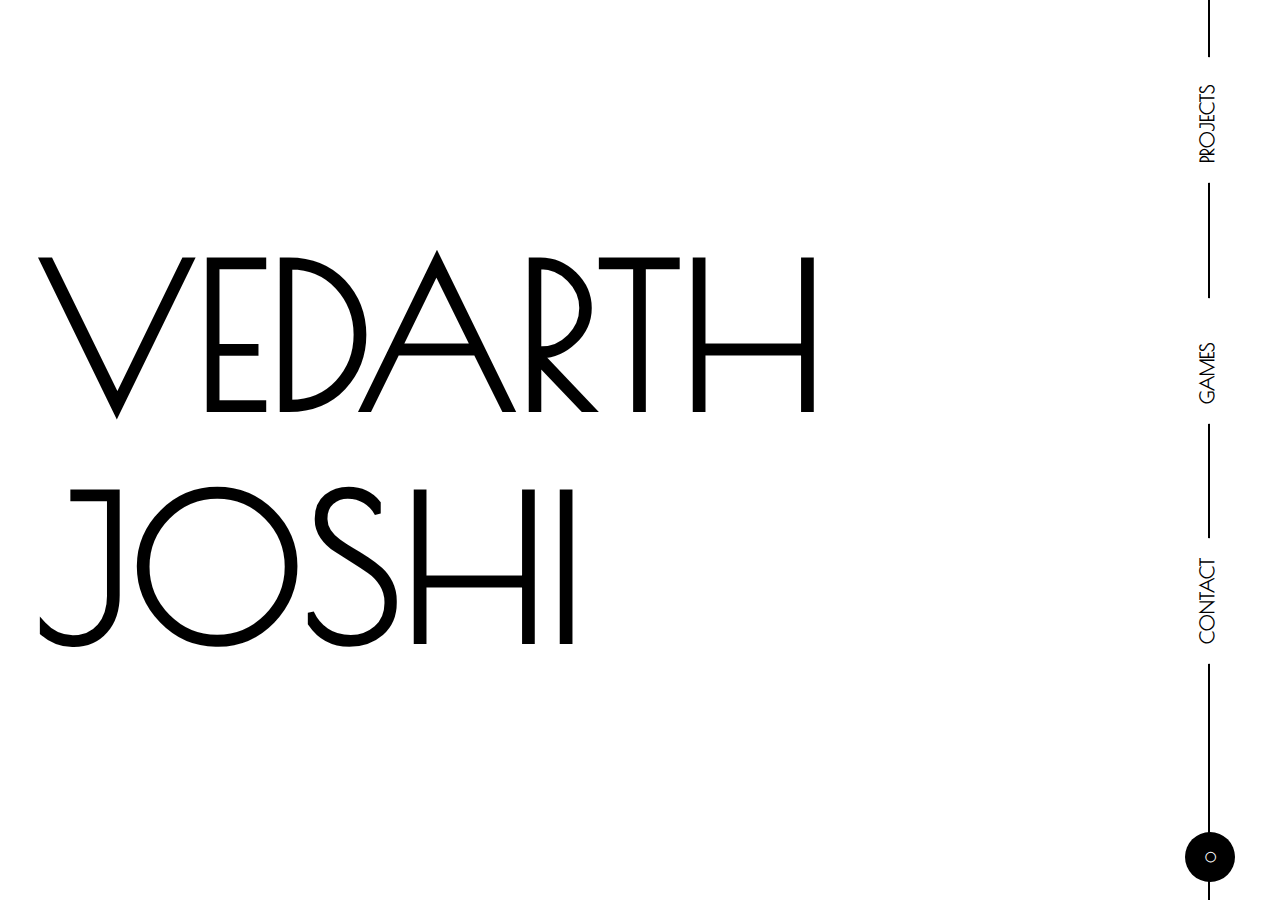
<file: index.html>
<!DOCTYPE html>
<html lang="en">

<head>
    <meta charset="UTF-8">
    <meta name="viewport" content="width=device-width, initial-scale=1.0">
    <title>INNNDEX</title>
    <script src="https://code.jquery.com/jquery-3.7.1.min.js"
        integrity="sha256-/JqT3SQfawRcv/BIHPThkBvs0OEvtFFmqPF/lYI/Cxo=" crossorigin="anonymous"></script>

    <link rel="stylesheet" href="style.css">
</head>

<body>
    <div class="home page-size">
        <div class="line"></div>
        <header>
            <h1 class="name-heading">
                VEDARTH
            </h1>
            <h1 class="name-heading">
                J<span>O</span>SHI
            </h1>
        </header class="fixed">
        <div class="mid">
            <a href="projects.html">
                <h3>PROJECTS</h3>
            </a>
            <a href="">
                <h3>GAMES</h3>
            </a>
            <a href="contact.html">
                <h3>CONTACT</h3>
            </a>
            <span></span>
        </div>
        <button class="theme">O</button>
    </div>

    <script src="index.js"></script>
</body>

</html>
</file>
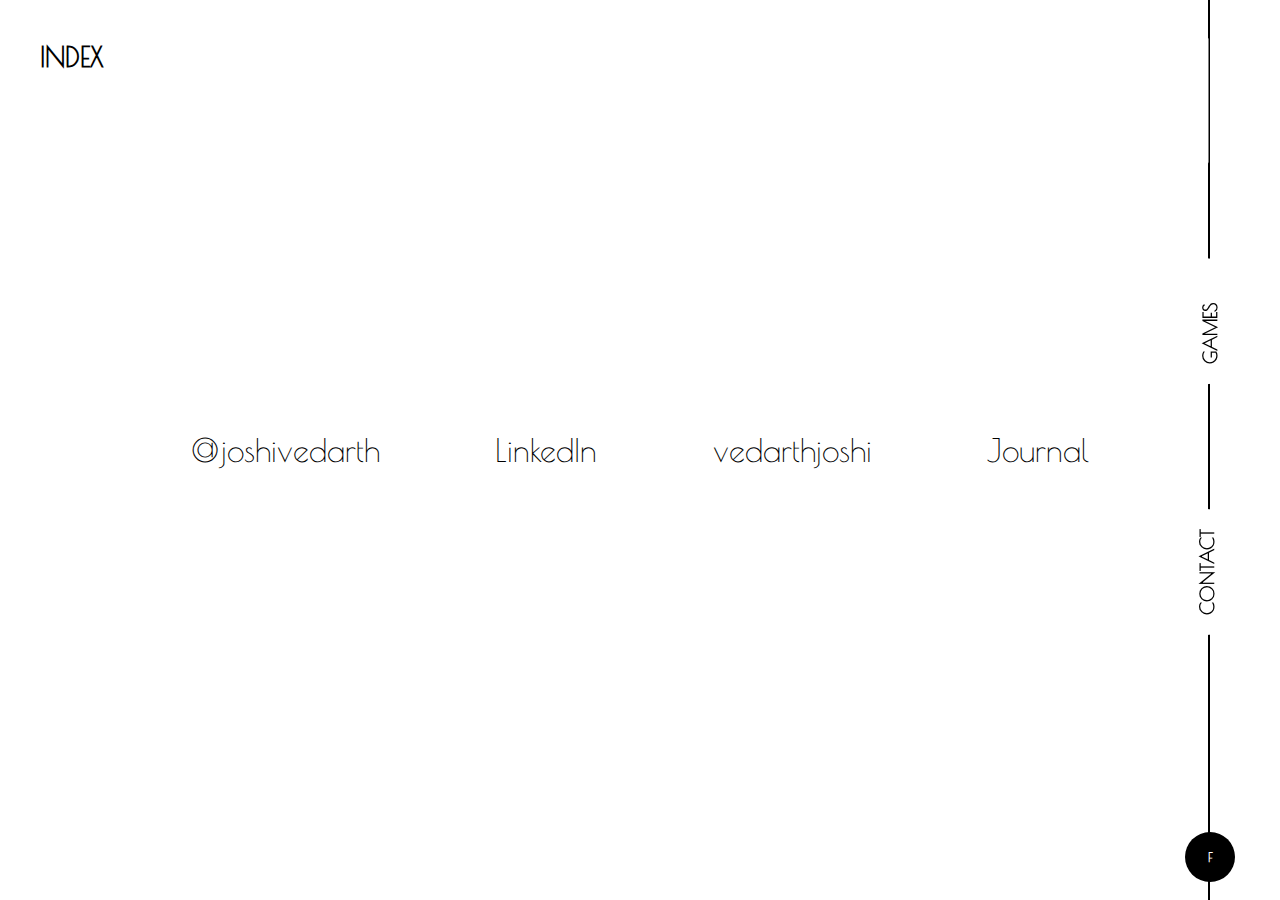
<file: contact.html>
<!DOCTYPE html>
<html lang="en">

<head>
    <meta charset="UTF-8">
    <meta name="viewport" content="width=device-width, initial-scale=1.0">
    <title>CONTAAACT</title>
    <link rel="stylesheet" href="style.css">
    <script src="jquery-3.7.1.min.js"></script>
    <link href='https://cdn.boxicons.com/fonts/basic/boxicons.min.css' rel='stylesheet'>
    <link href='https://cdn.boxicons.com/fonts/brands/boxicons-brands.min.css' rel='stylesheet'>
</head>

<body>
    <div class="home page-size">
        <div class="line"></div>
        <a href="index.html" class="vedarth">
            <h3>INDEX</h3>
        </a>

        <div class="social">
            <a class="social-one" href="https://www.instagram.com/joshivedarth/" target="_blank">
                <i class='bxl  bx-instagram'></i>
                <p>@joshivedarth</p>
            </a>
            <a class="social-one" href="https://www.linkedin.com/in/vedarth-joshi-72905924b/" target="_blank">
                <i class='bxl  bx-linkedin-square'></i>
                <p>LinkedIn</p>
            </a>
            <a class="social-one" href="https://github.com/vedarthjoshi" target="_blank">
                <i class='bxl  bx-github'></i>
                <p>vedarthjoshi</p>
            </a>
            <a class="social-one" href="https://vedarthjoshi.github.io/journal/" target="_blank">
                <i class='bx  bx-book-alt'  ></i> 
                <p>Journal</p>
            </a>
        </div>

        <div class="fixed">
            <div class="mid">
                <a href="projects.html">
                    <h3>PROJECTS</h3>
                </a>
                <!-- <a href="">
                    <h3>WEBSITES</h3>
                </a> -->
                <a href="">
                    <h3>GAMES</h3>
                </a>
                <a href="">
                    <h3>CONTACT</h3>
                </a>
                <span></span>
            </div>
            <button class="theme">O</button>
        </div>

    </div>
    <script src="index.js"></script>
</body>

</html>
</file>
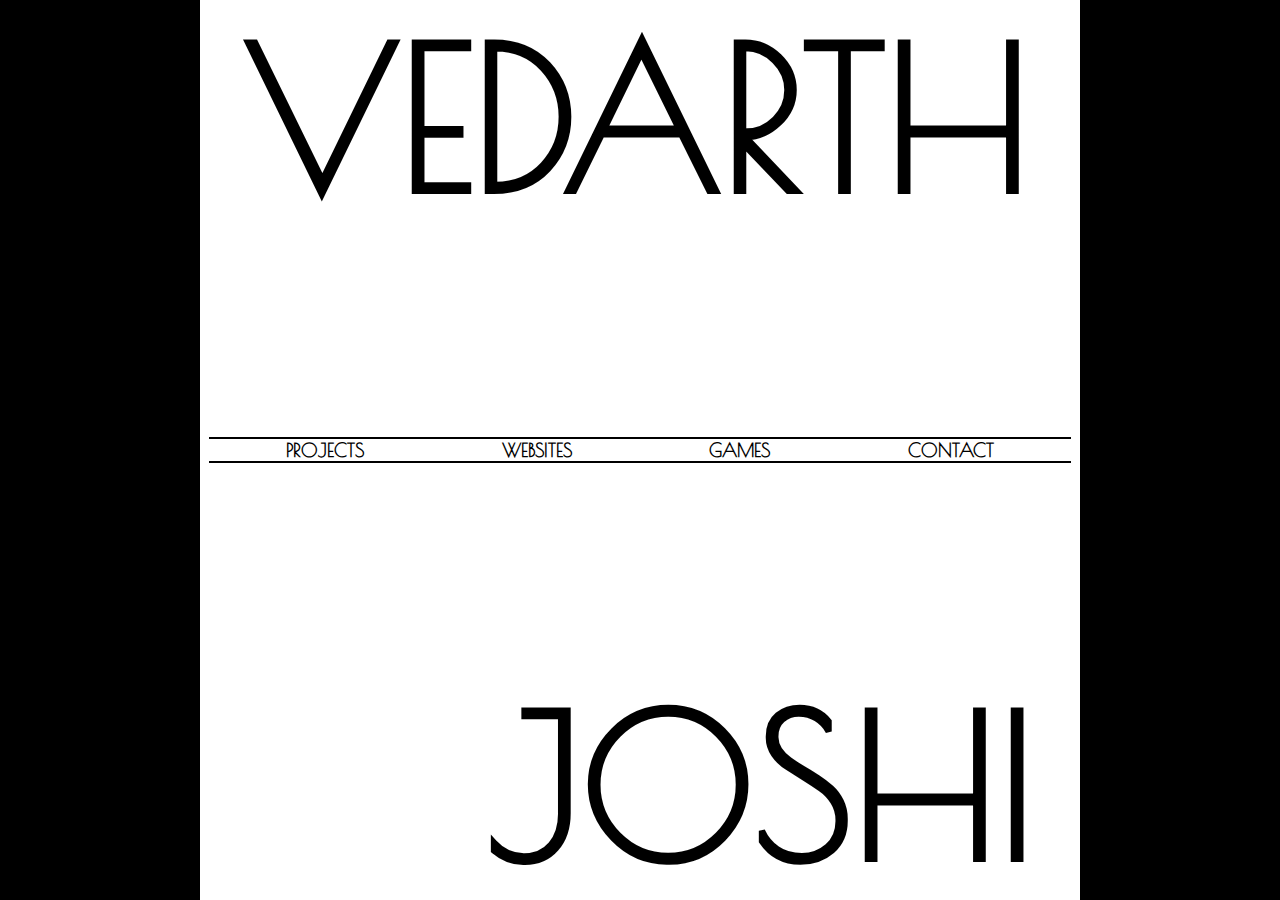
<file: index lol.html>
<!DOCTYPE html>
<html lang="en">

<head>
    <meta charset="UTF-8">
    <meta name="viewport" content="width=device-width, initial-scale=1.0">
    <title>INNNDEX</title>
</head>

<style>
    @font-face {
        font-family: 'Poiret One';
        /* Choose a name for your font family */
        src: local('Poiret One'),
            /* Optional: checks if font is locally installed */
            url('./assets/PoiretOne-Regular.ttf') format('truetype'),
            /* Path to your font file */
            url('../fonts/myfont.woff') format('woff');
        /* Include multiple formats for compatibility */
        font-display: swap;
        /* Optional: controls font loading behavior */
    }

    * {
        margin: 0;
        padding: 0;
        font-family: 'Poiret One', cursive;

    }

    .home {
        display: flex;
        flex-direction: column;
        justify-content: space-between;
        height: 100vh;
        height: 100dvh;
        border: 200px solid black;
        border-top: none;
        border-bottom: none;
        /* background-color: black; */
        /* color: white; */
    }

    header .name-heading {
        text-align: left;
        margin-left: 5%;
    }

    footer .name-heading {
        text-align: right;
        margin-right: 5%;
    }

    .mid {
        display: flex;
        justify-content: space-around;
        margin: 0% 1%;
        border: 2px dashed black;
        padding: 0 1%;
        border-style: double;
        border-right: none;
        border-left: none;
    }

    .name-heading {
        font-size: 15.5vw;
    }


    a {
        text-decoration: none;
        color: inherit;
        padding: 0em 0.5em;
        transition: 0.5s all;
    }

    a:hover {
        color: white;
        background: black;
    }

    @media screen and (max-width: 600px) {
        .home {
            height: 100dvh;
            flex-direction: row;
            /* height: 100vh; */
        }

        .name-heading {
            font-size: 18vw;
            /* 
        bigger relative size for small screens */
            text-align: center;
            /* center instead of left/right */

            writing-mode: vertical-rl;
            /* writes top-to-bottom */
            text-orientation: upright;
            /* keeps letters upright instead of rotated */
            font-size: 12vw;
            /* scale nicely on phone */
            line-height: 1.2em;
        }
    }
</style>

<body class="home">
    <header>
        <h1 class="name-heading">
            VEDARTH
        </h1>
    </header>
    <center class="mid">
        <!-- <h3>GAME DEVELOPER</h3>
        <h3>WRITER</h3>
        <h3>SOFTWARE DEVELOPER</h3>
        <h3>DESIGNER</h3> -->
        <h3><a href="">PROJECTS</a></h3>
        <h3><a href="">WEBSITES</a></h3>
        <h3><a href="">GAMES</a></h3>
        <h3><a href="">CONTACT</a></h3>
        <!-- <h3>PROJECTS</h3>
        <h3>WEBSITES</h3>
        <h3>GAMES</h3>
        <h3>CONTACT</h3> -->
        <!-- <div>
            lmfao
        </div> -->
    </center>
    <footer>
        <h1 class="name-heading">
            JOSHI
        </h1>
    </footer>
</body>

</html>
</file>
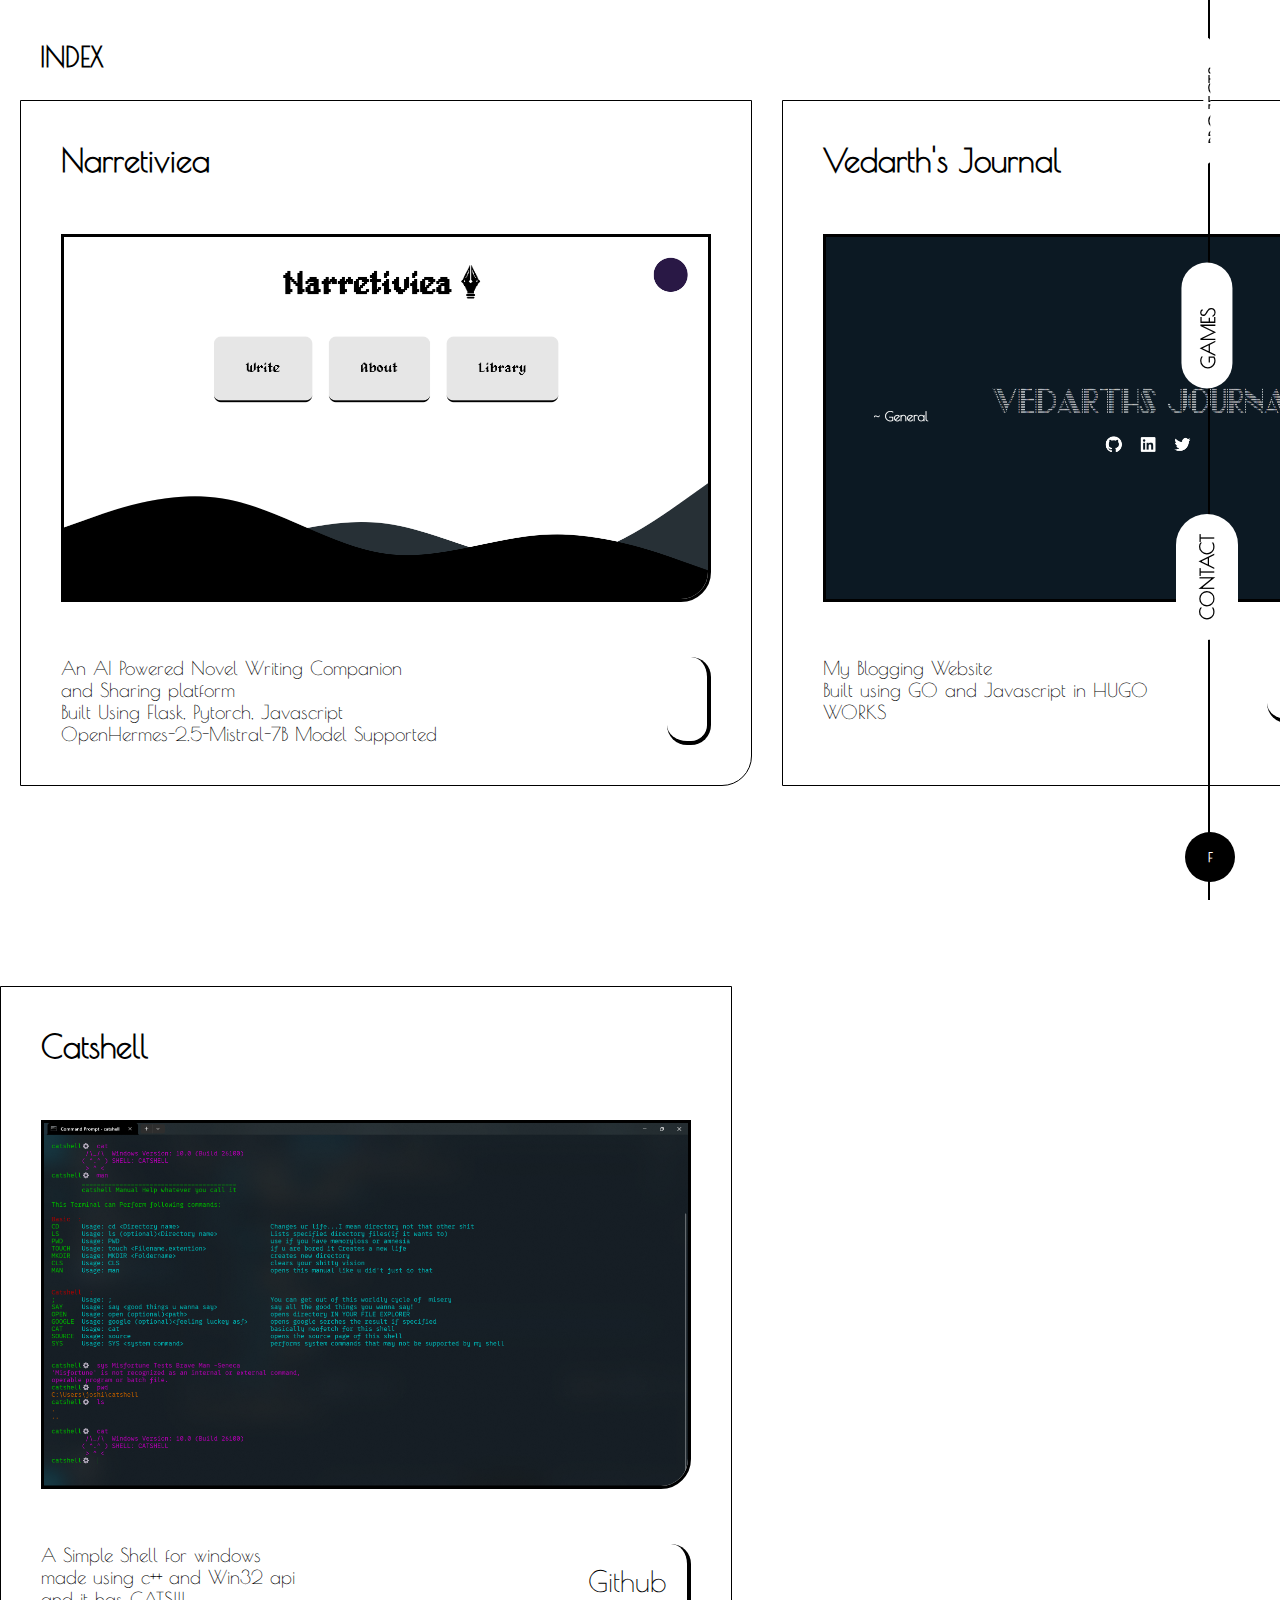
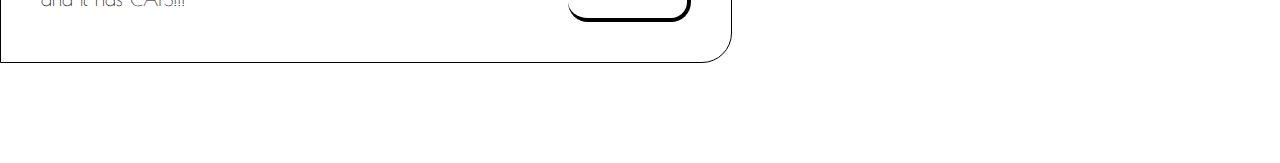
<file: projects.html>
<!DOCTYPE html>
<html lang="en">

<head>
    <meta charset="UTF-8">
    <meta name="viewport" content="width=device-width, initial-scale=1.0">
    <title>PROJECTS</title>
    <link rel="stylesheet" href="style.css">
    <link href='https://cdn.boxicons.com/fonts/basic/boxicons.min.css' rel='stylesheet'>
    <link href='https://cdn.boxicons.com/fonts/brands/boxicons-brands.min.css' rel='stylesheet'>
    <script src="jquery-3.7.1.min.js"></script>
</head>

<body>
    <div class="home content-height">
        <div class="line"></div>
        <a href="index.html" class="vedarth">
            <h3>INDEX</h3>
        </a>
        <div class="list-holder">

            <div class="project-list">
                <div class="project">
                    <h1>Narretiviea</h1>
                    <img src="./assets/narretiviea.png" alt="" srcset="" class="project-image">
                    <div class="sub">
                        <p>An AI Powered Novel Writing Companion <br>
                            and Sharing platform <br>
                            Built Using Flask, Pytorch, Javascript <br>
                            OpenHermes-2.5-Mistral-7B Model Supported
                        </p>
                        <button class="project-link"
                            onclick="window.location.href = 'https://github.com/vedarthjoshi/Narretiviea'"><i
                                class='bxl  bx-github'></i> </button>
                    </div>
                </div>
                <div class="project">
                    <h1 id="second">Vedarth's Journal</h1>
                    <img src="./assets/JOURNAL.png" alt="" srcset="" class="project-image">
                    <div class="sub">
                        <p>My Blogging Website <br>
                            Built using GO and Javascript in HUGO<br>
                            WORKS <br>
                        </p>
                        <button class="project-link"
                            onclick="window.location.href = 'https://github.com/vedarthjoshi/Narretiviea'"><i
                                class='bxl  bx-github'></i> </button>
                        <button class="project-link"
                            onclick="window.location.href = 'https://github.com/vedarthjoshi/Narretiviea'"
                            target="_blank"><i class='bx  bx-arrow-out-up-right-stroke-circle'></i> </button>
                    </div>
                </div>
            </div>
            <div class="project">
                <h1>Catshell</h1>
                <img src="./assets/catshell.png" alt="" srcset="" class="project-image">
                <div class="sub">
                    <p>A Simple Shell for windows <br>
                        made using c++ and Win32 api<br>
                        and it has CATS!!!

                    </p>
                    <button class="project-link"
                        onclick="window.location.href = 'https://github.com/vedarthjoshi/catshell'">Github</button>
                </div>
            </div>
            <div class="project-list">

            </div>
            <div class="fixed">
                <div class="mid">
                    <a href="projects.html">
                        <h3>PROJECTS</h3>
                    </a>
                    <!-- <a href="">
                    <h3>WEBSITES</h3>
                </a> -->
                    <a href="">
                        <h3>GAMES</h3>
                    </a>
                    <a href="contact.html">
                        <h3>CONTACT</h3>
                    </a>
                    <span></span>
                </div>
                <button class="theme">O</button>
            </div>

        </div>
        <script src="index.js"></script>
</body>

</html>
</file>
<file: style.css>
@font-face {
  font-family: "Poiret One";
  src: local("Poiret One"),
    url("./assets/PoiretOne-Regular.ttf") format("truetype"),
    url("../fonts/myfont.woff") format("woff");
  font-display: swap;
}

:root {
  --foreground: black;
  --background: white;
  --accent: black;
  --hover: #86adff;
  scroll-behavior: smooth;
}

* {
  margin: 0;
  padding: 0;
  font-family: "Poiret One", cursive;
  cursor: url("./assets/cur-export.cur"), auto;
}

.home,
.mid h3,
.line,
.theme,
a {
  transition: background-color 300ms ease, color 300ms ease,
    border-color 300ms ease;
}

.page-size {
  height: 100dvh;
}

.content-height {
  height: max-content;
}

.home {
  display: flex;
  justify-content: space-between;
  align-items: center;
  border-top: none;
  border-bottom: none;
  background-color: var(--background);
  color: var(--foreground);
}

header .name-heading {
  text-align: left;
  margin-left: 5%;
  transition: 0.5s color;
}

.name-heading:hover {
  color: var(--hover);
}

/* footer .name-heading {
            text-align: right;
        } */

.mid {
  display: flex;
  flex-direction: column;
  justify-content: space-around;
  height: 100vh;
  height: 100dvh;
  margin-right: 10px;
}

.mid a {
  transform: rotate(-90deg);
  transition: transform 0.5s ease, background 0.3s ease;
}

.mid a:hover {
  transform: translateY(0) rotate(0deg);
  transition: transform 350ms ease, opacity 200ms ease;
  color: var(--hover);
}

.mid h3 {
  background: var(--background);
  border-radius: 200px;
  padding: 20px;
  position: relative;
  z-index: 10;
}

.line {
  font-family: "Courier New", Courier, monospace;
  position: fixed;
  top: 0;
  right: 70px;
  height: 100vh;
  height: 100dvh;
  width: 2px;
  z-index: 0;
  background: var(--accent);
}

.name-heading {
  font-size: 15.5vw;
}

.theme {
  background: var(--foreground);
  color: var(--background);
  border: none;
  border-radius: 100px;
  height: 50px;
  width: 50px;
  position: absolute;
  right: 45px;
  bottom: 2%;
  font-weight: bold;
}

.theme:hover {
  border: 1px solid red;
}

a {
  text-decoration: none;
  color: inherit;
  transition: 0.5s all;
}

a:hover {
  color: var(--hover);
}

::-webkit-scrollbar {
  width: 5px;
}

/* Track */
::-webkit-scrollbar-track {
  box-shadow: inset 0 0 5px var(--foreground);
  border-radius: 10px;
}

/* Handle */
::-webkit-scrollbar-thumb {
  background: var(--background);
  border-radius: 10px;
}

/* Handle on hover */
::-webkit-scrollbar-thumb:hover {
  background: var(--hover);
}

.vedarth {
  position: fixed;
  top: 20px;
  left: 20px;
  font-weight: 100;
  font-size: 1.5rem;
  background: var(--background);
  /* background-color: red; */
  border-radius: 100px;
  padding: 20px;
  /* transform: rotate(-90deg); */
}

.list-holder {
  display: flex;
  flex-direction: column;
}

.project-list {
  margin-left: 20px;
  display: flex;
  gap: 30px;
}

.project {
  margin-top: 100px;
  margin-bottom: 100px;
  padding: 40px;
  width: 650px;
  object-fit: contain;
  display: flex;
  flex-direction: column;
  gap: 55px;
  border: 1px solid var(--foreground);
  border-bottom-right-radius: 30px;
}

.sub {
  display: flex;
  justify-content: space-between;
  font-size: 1.2rem;
  /* line-height: 26px; */
}

.project-link {
  font-size: 1.8rem;
  background: none;
  color: var(--foreground);
  border: 4px solid var(--foreground);
  padding: 20px;
  border-left: 0;
  border-top: 0;
  border-radius: 20px;
  transition: 0.5s ease all;
}

.project-link:hover {
  /* border-left: 5px solid var(--foreground); */
  border-top: 4px solid var(--foreground);
  border-bottom: 0;
  /* border-right: 0; */
  border-color: var(--hover);
  color: var(--hover);
}

.project-link i {
  font-size: 40px;
}

.sub p i {
  font-size: 40px;
  margin-bottom: 20px;
}

.project-image {
  border: 3px solid var(--foreground);
  /* border-radius: 30px; */
  border-bottom-right-radius: 30px;
}

::selection {
  background-color: var(--hover);
  color: var(--background);
}

.fixed {
  position: fixed; /* makes it stay in place */
  right: 0;
  top: 0;
}

.social{

  display:flex;
  width: 100%;
  justify-content: center;
  gap: 9%;
  /* background: rebeccapurple; */
}

.social i{
  font-size: 80px;
}

.social :hover {
  color: hotpink;
}

.social-one{
  justify-content: center;
  align-items: center;
  font-size: 2rem;
  display: flex;
  flex-direction: column;
}
</file>
